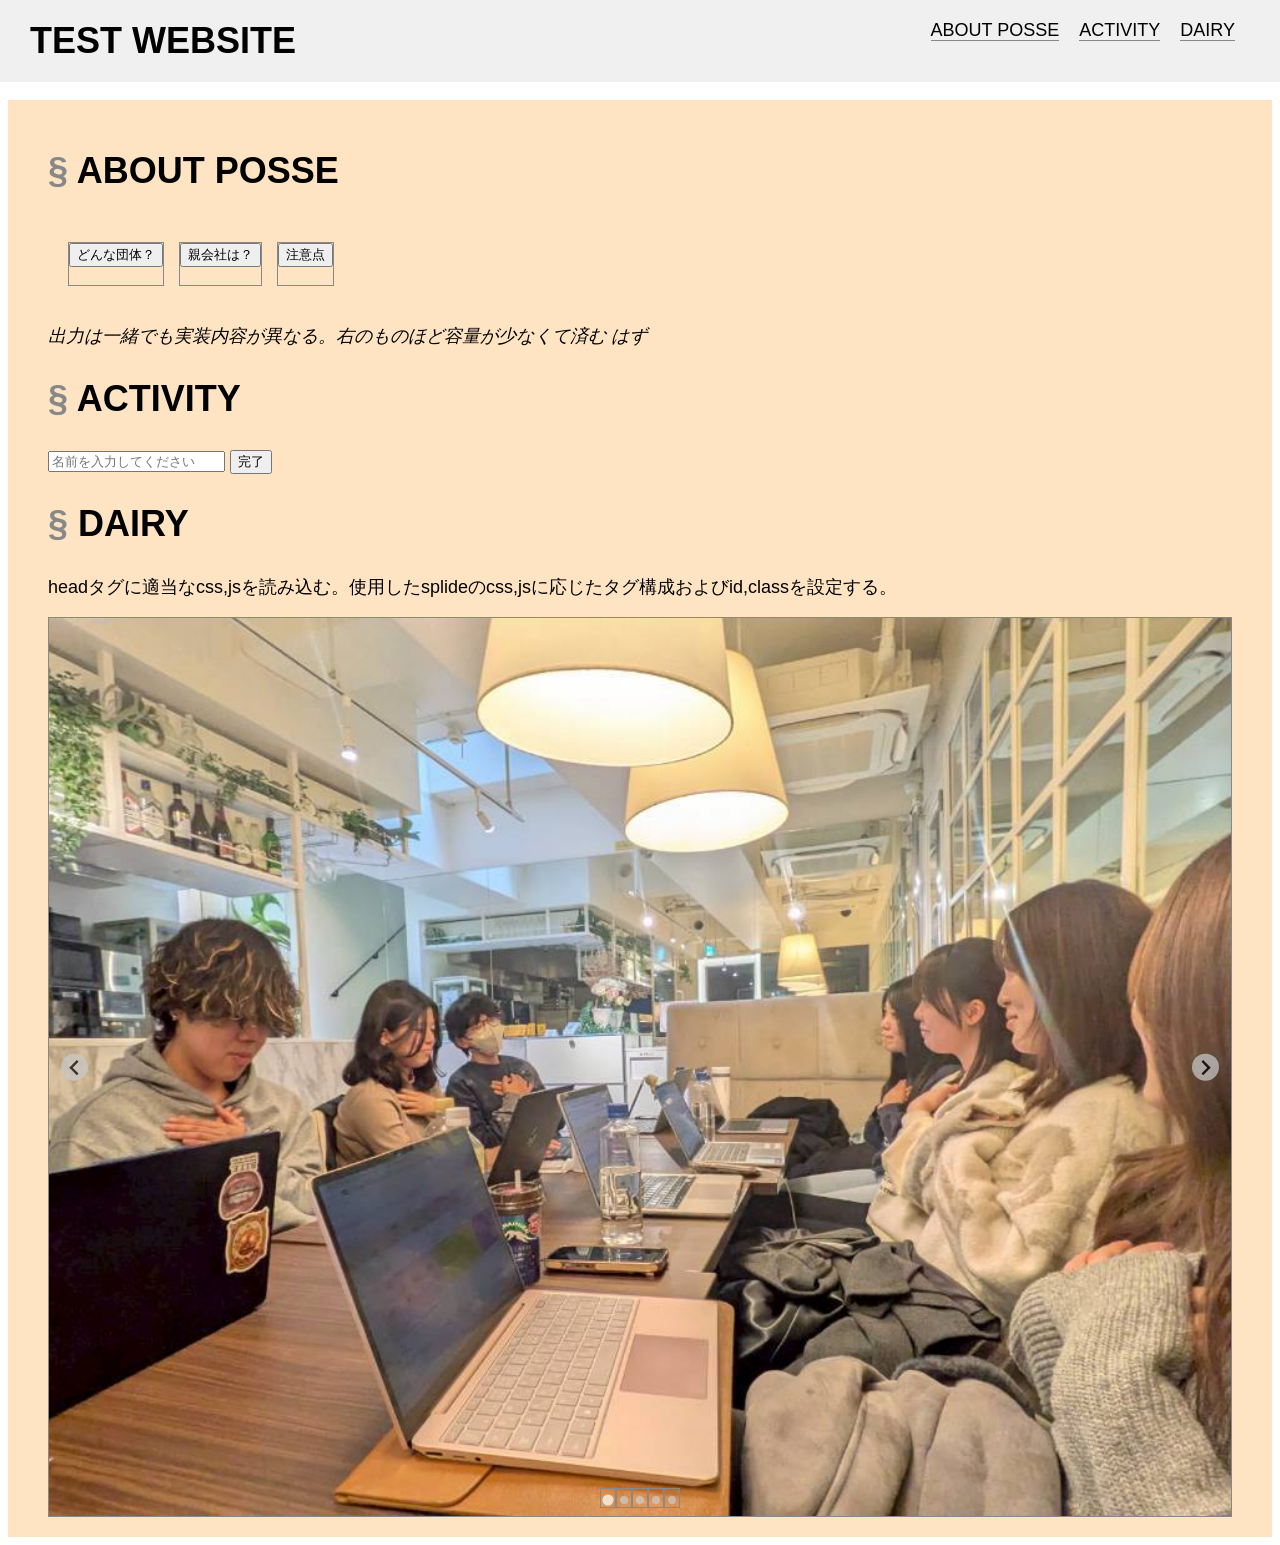
<file: adimin/index.html>
<!DOCTYPE html>
<html lang="en">
<head>
    <meta charset="UTF-8">
    <meta name="viewport" content="width=device-width, initial-scale=1.0">
    <title>Document</title>
    <link rel="stylesheet" href="https://cdn.jsdelivr.net/npm/@splidejs/splide@4.1.4/dist/css/splide.min.css"/>
    <script src="https://cdn.jsdelivr.net/npm/@splidejs/splide@4.1.4/dist/js/splide.min.js"></script>
    <link rel="stylesheet" href="../asset/styles/style.css">
    <script src="../asset/scripts/script.js" defer></script>
</head>
<body>
    <header>
        <h1>TEST WEBSITE</h1>
        <nav>
            <ul>
                <li>ABOUT POSSE</li>
                <li>ACTIVITY</li>
                <li>DAIRY</li>
            </ul>
        </nav>
    </header>
    <main>
        <section id="about-posse">
            <h1>ABOUT POSSE</h1>
            <div>
                <ul>
                    <li>
                        <button id="but1">どんな団体？</button>
                        <p id="text1" style="display: none;">大学生が集まってプログラミングをするコミュニティです</p>
                    </li>
                    <li>
                        <button id="but2">親会社は？</button>
                        <p id="text2"></p>
                    </li>
                    <li id="parent_element">
                        <button id="but3">注意点</button>
                    </li>
                </ul>
            </div>
            <i>出力は一緒でも実装内容が異なる。右のものほど容量が少なくて済む はず</i>
        </section>
        <section>
            <h1>ACTIVITY</h1>
            <input type="text" id="name_input" placeholder="名前を入力してください">
            <button id="name_button">完了</button>
            <div id="name_output"></div>
            </div>
        </section>
        <section>
            <h1>DAIRY</h1>
            <p>headタグに適当なcss,jsを読み込む。使用したsplideのcss,jsに応じたタグ構成およびid,classを設定する。</p>
            <section>
                <!-- splideのhtml構成 -->
                <div class="splide" id="splide">
                    <div class="splide__track">
                        <ul class="splide__list">
                            <li class="splide__slide">
                                <img src="../img/LINE_ALBUM_続続②の日常_251219_1.jpg" alt="">
                            </li>
                            <li class="splide__slide">
                                <img src="../img/LINE_ALBUM_続続②の日常_251219_2.jpg" alt="">
                            </li>
                            <li class="splide__slide">
                                <img src="../img/LINE_ALBUM_続続②の日常_251219_3.jpg" alt="">
                            </li>
                            <li class="splide__slide">
                                <img src="../img/LINE_ALBUM_続続②の日常_251219_4.jpg" alt="">
                            </li>
                            <li class="splide__slide">
                                <img src="../img/LINE_ALBUM_続続②の日常_251219_5.jpg" alt="">
                            </li>
                        </ul>
                    </div>
                </div>
                <!-- splideのhtml構成ここまで -->
            </section>
        </section>
    </main>
</body>
</html>
</file>
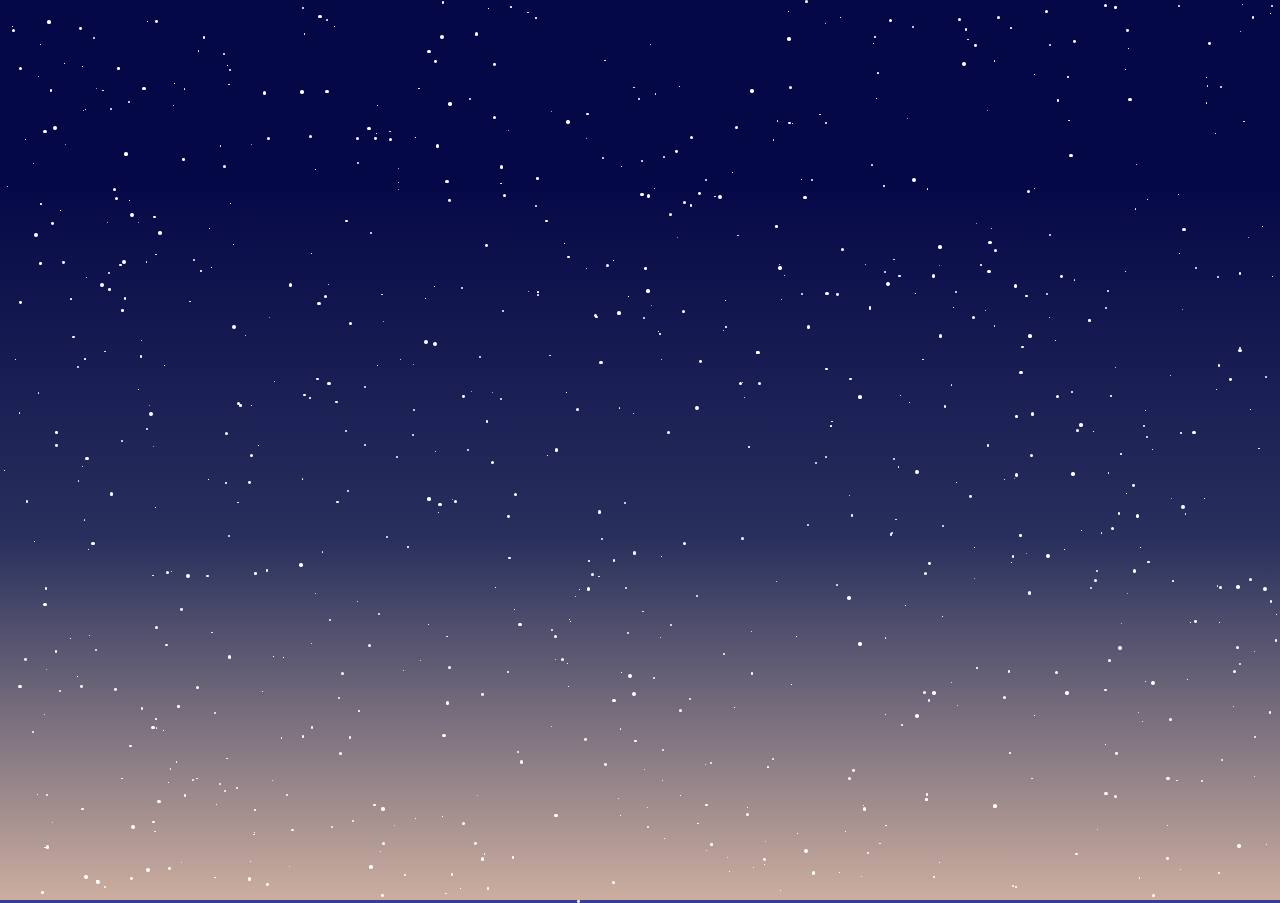
<file: adimin/star.html>
<!DOCTYPE html>
<html lang="en">
<head>
    <meta charset="UTF-8">
    <meta name="viewport" content="width=device-width, initial-scale=1.0">
    <title>Document</title>
    <link rel="stylesheet" href="../asset/styles/star.css">
    <script src="../asset/scripts/star.js" defer></script>
</head>
<body>
    <div id="starry_sky">
      <div id="text_container">
      </div>
    </div>
</body>
</html>
</file>
<file: asset/styles/style.css>
html{
    font-family: Arial, sans-serif;
    font-size: 18px;
}
header{
    background-color: #f0f0f0;
    display: flex;
    justify-content: space-between;
    position: fixed;
    top: 0;
    left: 0;
    width: 100vw;
    z-index: 100;
}
header h1{
    margin: 20px 30px;
}
nav ul{
    list-style-type: none;
    padding: 0;
    margin: 20px 30px;
}
nav ul li{
    display: inline;
    margin-right: 15px;
    border-bottom: #888 1px solid;
}
main{
    margin-top: 100px;
    padding: 20px 40px;
    background-color: bisque;
}
main section h1{
    font-size: 36px;
    font-weight: bold;
}
main section h1::before{
    content: "§ ";
    color: #888;
}
/* ----section(ABOUT POSSE)------- */
#about-posse div ul{
    padding: 20px;
}
main section div ul{
    display: flex;
}
main section div ul li{
    display:inline-block;
    margin-right: 15px;
    border: #888 1px solid;
}
/* ----section(ACTIVITY)------- */
/* ----section(DAIRY)------- */
.splide{
    height: 100vh;
}
.splide__track{
    height: 100%;
    width: 100%;
}
.splide__slide img{
    height: 100%;
    width: 100%;
    object-fit: cover;
}
</file>
<file: asset/styles/star.css>
html {
  height: 100%;
}

body {
  background: linear-gradient(0deg, #ccae9f 0%, #28305d 40%, #050847 80%)
    no-repeat #383d95;
  min-height: 100%;
  margin: 0;
  overflow: hidden;
}

html,
body {
  margin: 0;
  padding: 0;
  width: 100%;
  text-align: center;
}

#starry_sky {
  width: 100vw;
  height: 100vh;
  position: absolute;
}

.star {
  background-color: white;
  position: absolute;
  border-radius: 50%;
  animation-name: twinkle; /*アニメーション名を指定*/
  animation-iteration-count: infinite; /*アニメーション時間を無限に*/
}

@keyframes twinkle {
  /*アニメーションの内容*/
  0% {
    transform: scale(1); /* 通常の大きさ */
  }
  50% {
    transform: scale(0.2); /* 20%の大きさ */
  }
  100% {
    transform: scale(1); /* 元の大きさに戻る */
  }
}
</file>
